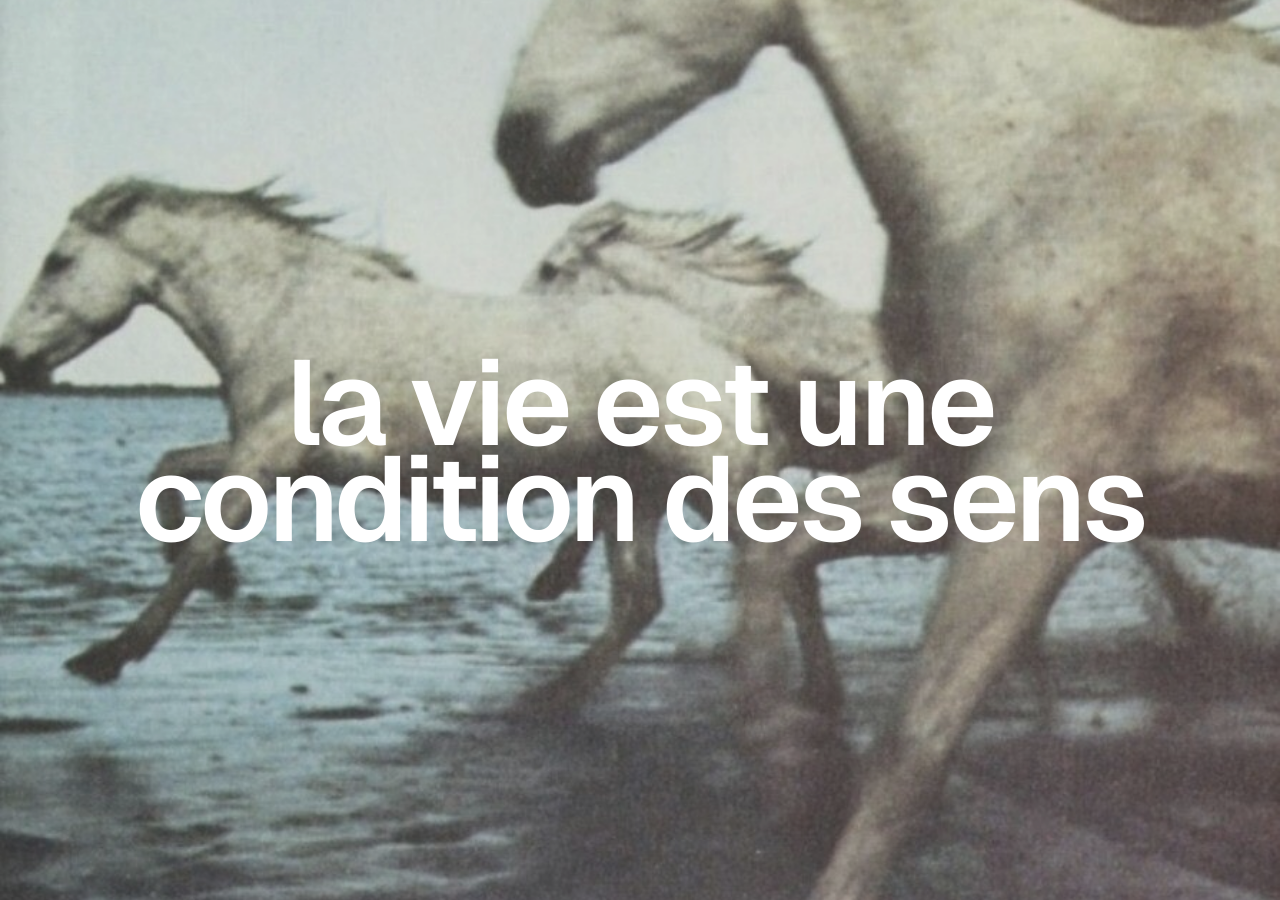
<file: index.html>
<!DOCTYPE html>
<html lang="en">
<head>
  <meta charset="UTF-8"/>
  <meta name="viewport" content="width=device-width, initial-scale=1.0"/>
  <title>des sens</title>

  <link rel="icon" href="data:image/svg+xml,<svg xmlns=%22http://www.w3.org/2000/svg%22 viewBox=%220 0 100 100%22><text y=%22.9em%22 font-size=%2290%22>◎</text></svg>">

  <link rel="preconnect" href="https://fonts.googleapis.com" crossorigin>
  <link rel="preconnect" href="https://fonts.gstatic.com" crossorigin>
  <link href="https://fonts.googleapis.com/css2?family=Geist:wght@400;700&display=swap" rel="stylesheet">

  <style>
    html, body { 
      margin: 0; 
      padding: 0; 
      min-height: 100%; 
      width: 100%;
      overflow: hidden;
    }
    
    body {
      font-family: 'Geist', system-ui, -apple-system, Segoe UI, Roboto, Arial, sans-serif;
      text-rendering: optimizeLegibility;
      -webkit-font-smoothing: antialiased;
    }

    .hero {
      position: relative;
      width: 100%;
      height: 100vh;
      height: 100dvh;
      display: flex;
      align-items: center;
      justify-content: center;
      box-sizing: border-box;
    }

    .hero::before {
      content: '';
      position: absolute;
      top: 0;
      left: 0;
      width: 100%;
      height: 100%;
      background-image: url('assets/gallery/horses.jpeg');
      background-size: cover;
      background-position: center;
      background-repeat: no-repeat;
      z-index: -1;
    }

    .hero::after {
      content: '';
      position: absolute;
      top: 0;
      left: 0;
      width: 100%;
      height: 100%;
      background-color: rgba(255, 255, 255, 0.2);
      z-index: -1;
    }

    h1 {
      font-size: 120px;
      font-weight: 600;
      letter-spacing: -0.03em;
      line-height: 0.8;
      text-align: center;
      color: white;
      margin: 0;
      max-width: 1200px;
    }
     
    @media (max-width: 768px) { 
      h1 { 
        font-size: 56px;
        line-height: 0.8;
      }
    }

    @media (max-width: 480px) { 
      h1 { 
        font-size: 42px;
        line-height: 0.8;
      }
      
      .hero {
        padding: 1.5rem;
      }
    }
  </style>
</head>
<body>

  <div class="hero">
    <h1>la vie est une condition des sens</h1>
  </div>

</body>
</html>
</file>
